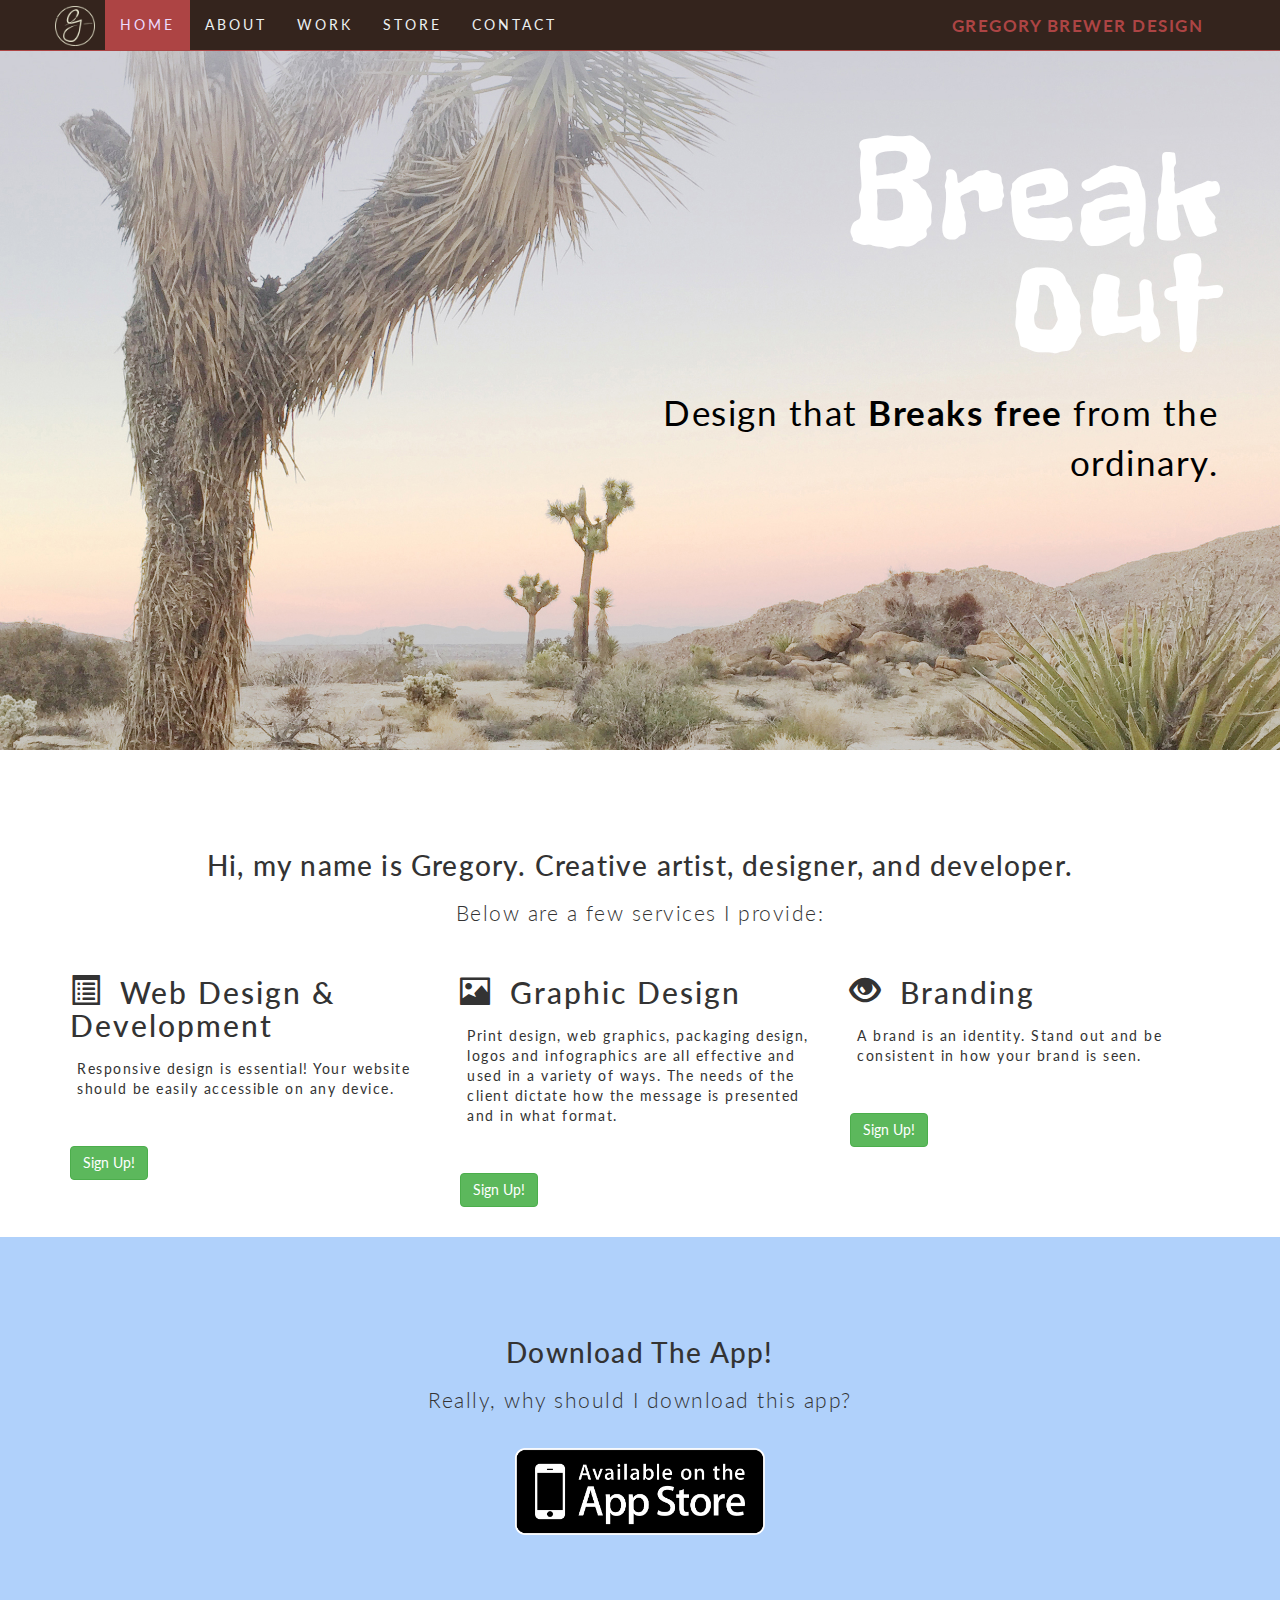
<file: index.html>
<!DOCTYPE html>
<html>
<head>
  <meta charset="utf-8">
  <title>Gregory Brewer | Web Developer / Graphic Designer</title>
      <!--Mobile specific meta goodness :)-->
  <meta name="viewport" content="width=device-width, initial-scale=1, maximum-scale=1">

  <link rel="icon" href="favicon.png">
  <link href="https://fonts.googleapis.com/css?family=Lato:300,900|Freckle+Face" rel="stylesheet">
  <!-- Bootstrap -->
    <link href="css/bootstrap.min.css" rel="stylesheet">
    <link rel="stylesheet" href="css/main.css">

    <!-- HTML5 shim and Respond.js for IE8 support of HTML5 elements and media queries -->
    <!-- WARNING: Respond.js doesn't work if you view the page via file:// -->
    <!--[if lt IE 9]>
      <script src="https://oss.maxcdn.com/html5shiv/3.7.3/html5shiv.min.js"></script>
      <script src="https://oss.maxcdn.com/respond/1.4.2/respond.min.js"></script>
    <![endif]-->
</head>
<body data-spy="scroll" data-target=".navbar-collapse">
    <nav role="navigation" class="navbar navbar-default navbar-fixed-top">

      <div class="container">

        <div class="navbar-header">

          <img href="" class="navbar-brand" src="images/g_logo_light.png">

        <button type="button" class="navbar-toggle collapsed" data-toggle="collapse" data-target=".navbar-collapse">
        <span class="sr-only">Toggle navigation</span>
        <span class="icon-bar"></span>
        <span class="icon-bar"></span>
        <span class="icon-bar"></span>
        </button>

        </div>

        <div class="collapse navbar-collapse">

          <ul class="nav navbar-nav">

            <li class="active"><a href="#div1">Home<span class="sr-only">(current)</span></a></li>

            <li><a href="#div2">About</a></li>

            <li><a href="workgd.html">Work</a></li>

            <li><a href="#div4">Store</a></li>

            <li><a href="#div3">Contact</a></li>

          </ul>

          <p class="nav_mainlogo"><strong>GREGORY BREWER DESIGN</strong></p>

        </div>

      </div>

    </nav>


    <div class="container">



    </div>

    <div class="container contentContainer" id="topContainer">
      <div id="div1" class="contentDiv">

        <h1 class="pageTitle">Break Out
        </h1>

        <h3>
        </h3>
        <p class="titleTagline">Design that <strong>Breaks free</strong> from the ordinary.
        </p>

      </div>
    </div>

    <div id="div2" class="container contentContainer">

      <div class="row" class="center">
        <h1 class="center title">Hi, my name is Gregory. Creative artist, designer, and developer.</h1>
          <div>
          <p class="lead center">Below are a few services I provide:</p>
          </div>
      </div>

    <div class="row marginBottom">

        <div class="col-md-4">
        <h2><span class="services glyphicon glyphicon-list-alt"></span> Web Design & Development</h2>
        <p>Responsive design is essential! Your website should be easily accessible on any device.
        </p>

        <button class="btn btn-success marginTop">Sign Up!</button>

        </div>

        <div class="col-md-4">
        <h2><span class="services glyphicon glyphicon-picture"></span> Graphic Design</h2>
        <p>Print design, web graphics, packaging design, logos and infographics are all effective and used in a variety of ways. The needs of the client dictate how the message is presented and in what format.
        </p>

        <button class="btn btn-success marginTop">Sign Up!</button>

        </div>

        <div class="col-md-4">
        <h2><span class="services glyphicon glyphicon-eye-open"></span> Branding</h2>
        <p>A brand is an identity. Stand out and be consistent in how your brand is seen.
        </p>

        <button class="btn btn-success marginTop">Sign Up!</button>

        </div>

      </div>

    </div>


    <div id="div3" class="container contentContainer contentDiv">

      <div class="row">

        <h1 class="center title">Download The App!</h1>

        <p class="lead center">Really, why should I download this app?</p>

        <p class="center"><img src="App-Store-Icon.png" class="appstoreImage">

      </div>


    </div>




    <!-- jQuery (necessary for Bootstrap's JavaScript plugins) -->
    <script src="https://ajax.googleapis.com/ajax/libs/jquery/1.12.4/jquery.min.js"></script>
    <!-- Include all compiled plugins (below), or include individual files as needed -->
    <script src="https://netdna.bootstrapcdn.com/bootstrap/3.3.6/js/bootstrap.min.js"></script>
    <script src="https://netdna.bootstrapcdn.com/bootstrap/3.3.6/css/bootstrap.min.css"></script>

    <script>

      $("#.contentContainer").css("min-height",$(window).height());

    </script>



</body>
</html>
</file>
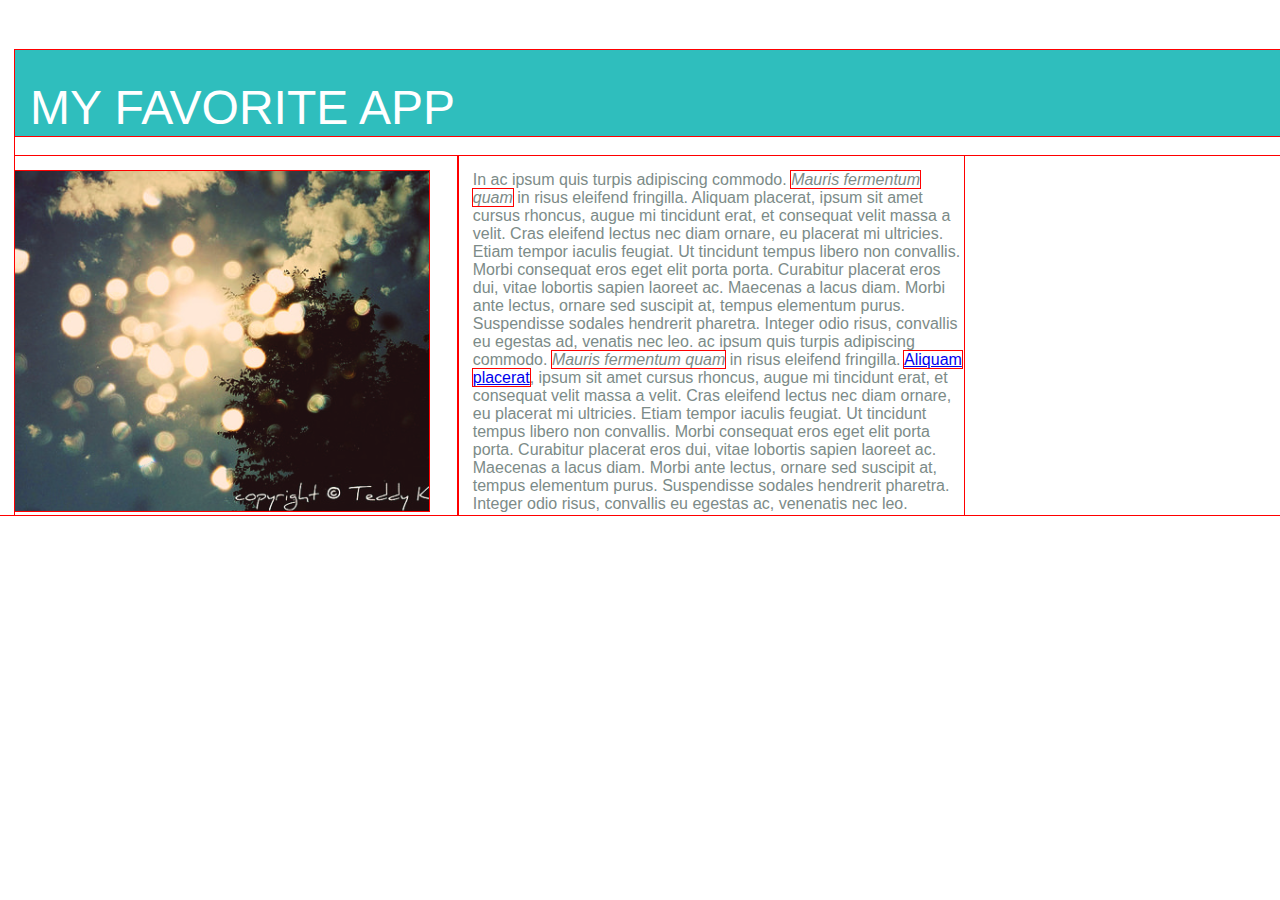
<file: toplist/index.html>
<!doctype html>
<html>
<head>
    <title>Quiz 1</title>

    <meta charset="utf-8" />

    <link rel="stylesheet" href="style.css" />

</head>

<body>

  <div class="title">MY FAVORITE APP</div>
  <div class="app">
      <div class="screenshot"><img src="images/app.png" alt="This is a screenshot"></div>
      <div class="description">In ac ipsum quis turpis adipiscing commodo. <em>Mauris fermentum quam</em> in risus eleifend fringilla. Aliquam placerat, ipsum sit amet cursus rhoncus, augue mi tincidunt erat, et consequat velit massa a velit. Cras eleifend lectus nec diam ornare, eu placerat mi ultricies. Etiam tempor iaculis feugiat. Ut tincidunt tempus libero non convallis. Morbi consequat eros eget elit porta porta. Curabitur placerat eros dui, vitae lobortis sapien laoreet ac. Maecenas a lacus diam. Morbi ante lectus, ornare sed suscipit at, tempus elementum purus. Suspendisse sodales hendrerit pharetra. Integer odio risus, convallis eu egestas ad, venatis nec leo. ac ipsum quis turpis adipiscing commodo. <em>Mauris fermentum quam</em> in risus eleifend fringilla. <a href="#">Aliquam placerat</a>, ipsum sit amet cursus rhoncus, augue mi tincidunt erat, et consequat velit massa a velit. Cras eleifend lectus nec diam ornare, eu placerat mi ultricies. Etiam tempor iaculis feugiat. Ut tincidunt tempus libero non convallis. Morbi consequat eros eget elit porta porta. Curabitur placerat eros dui, vitae lobortis sapien laoreet ac. Maecenas a lacus diam. Morbi ante lectus, ornare sed suscipit at, tempus elementum purus. Suspendisse sodales hendrerit pharetra. Integer odio risus, convallis eu egestas ac, venenatis nec leo.</div>
  </div>

  </body>
  </html>
</file>
<file: css/main.css>
.app {
    display: -webkit-flex;
    display: flex;
}

body {
    font-family: 'Lato', sans-serif;
    transition:all .5s ease-in-out;
    -o-transition:all .5s ease-in-out;
    -moz-transition:all .5s ease-in-out;
    -webkit-transition:all .5s ease-in-out;
}

* {
    -webkit-box-sizing: border-box;
    -moz-box-sizing: border-box;
    -ms-box-sizing: border-box;
    box-sizing: border-box;
    transition: font-size .5s linear;
    -o-transition: font-size .5s linear;
    -moz-transition: font-size .5s linear;
    -webkit-transition: font-size .5s
}

#topContainer {
    background-image:url("../images/desert_scene.jpg");
    height:600px;
    width:100%;
    background-size:cover;
    transition: font-size .5s linear;
    -o-transition: font-size .5s linear;
    -moz-transition: font-size .5s linear;
    -webkit-transition: font-size .5s
}

.box {
    border:1px solid grey;
    background-color:#d3d3d3;

}

.navbar-brand {
    width: 40px;
    height: 40px;
    margin-right: 10px;
    margin-top: 6px;
    margin-left: 5px;
    padding: 0;
    border-top: 2px;
    vertical-align: center;
}

.row {
    letter-spacing: 2px;
}

.pageTitle {
    font-family: 'Freckle Face', cursive;
    font-size:720%;
    color:white;
    text-align: right;
    margin-right: 40px;
    margin-left: 50%;
    letter-spacing: 4px;
    line-height: 80%;
}

.titleTagline {
    font-size:150%;
    text-align: right;
    margin-right: 40px;
    margin-left: 50%;
}

p {
    padding:7px;
    letter-spacing:1.5px;
}

.navbar-toggle .icon-bar {
    border-radius: 2px;
}

.nav {
    letter-spacing:3px;
    text-transform: uppercase;
}

.large {
    font-size:3000%;
    color:green;
}

#div1 {
    text-align:center;
    padding:120px 0 0 0 ;
    color:black;
    background-color:;
}

#div2 {
    background-color:;
}

#div3 {
    background-color:#B0D1FB;
    width:100%;
    padding:0;

}

.contentDiv {
    height:600px;
}

.contentDiv2 {
    height:900px;
}

.appstoreImage {
    width: 250px;
}


.center {
    text-align:center;
}

.title {
    margin-top:100px;
    font-size:200%;
    letter-spacing:1.2px;
}

.lead {
    font-size:150%;
}

.marginTop {
    margin-top:30px;
}

.marginBottom {
    margin-bottom:30px;
}

.services {
    margin-right: 8px;
}

.nav_mainlogo {
    text-align: right;
    padding-top: 14px;
    padding-bottom: 0;
    font-family: 'Lato', sans-serif;
    font-size: 120%;
    color: #ad4444;
}

.navbar-default {
  background-color: #34241d;
  border-color: #ad4444;
}
.navbar-default .navbar-brand {
  color: #ecf0f1;
}
.navbar-default .navbar-brand:hover,
.navbar-default .navbar-brand:focus {
  color: #ecdbff;
}
.navbar-default .navbar-text {
  color: #ecf0f1;
}
.navbar-default .navbar-nav > li > a {
  color: #ecf0f1;
}
.navbar-default .navbar-nav > li > a:hover,
.navbar-default .navbar-nav > li > a:focus {
  color: #ecdbff;
}
.navbar-default .navbar-nav > .active > a,
.navbar-default .navbar-nav > .active > a:hover,
.navbar-default .navbar-nav > .active > a:focus {
  color: #ecdbff;
  background-color: #ad4444;
}
.navbar-default .navbar-nav > .open > a,
.navbar-default .navbar-nav > .open > a:hover,
.navbar-default .navbar-nav > .open > a:focus {
  color: #ecdbff;
  background-color: #ad4444;
}
.navbar-default .navbar-toggle {
  border-color: #ad4444;
}
.navbar-default .navbar-toggle:hover,
.navbar-default .navbar-toggle:focus {
  background-color: #ad4444;
}
.navbar-default .navbar-toggle .icon-bar {
  background-color: #ecf0f1;
}
.navbar-default .navbar-collapse,
.navbar-default .navbar-form {
  border-color: #ecf0f1;
}
.navbar-default .navbar-link {
  color: #ecf0f1;
}
.navbar-default .navbar-link:hover {
  color: #ecdbff;
}

@media screen and (min-width: 940px) {
    #topContainer {
        height:750px;
    }
    .pageTitle {
        font-size:980%;
    }
    .titleTagline {
        font-size:250%;
    }
}

@media screen and (max-width: 990px) and (min-width: 767px) {
    .nav_mainlogo {
        display: none;
    }
}

@media screen and (min-width: 1300px) {
    #topContainer {
        height:850px;
    }
    .pageTitle {
        font-size:1180%;
    }
    .titleTagline {
        font-size:350%;
    }
}

@media screen and (max-width: 685px) {
    #topContainer {
        background-position: center;
    }
    .pageTitle {
        margin-left:30%;
    }
}
@media screen and (max-width: 575px) {
    .pageTitle {
        margin-left:12%;
    }
    .titleTagline {
        margin-left:10%;
    }
}

@media only screen and (max-width: 768px) {
    /* For mobile phones: */
    [class*="col-"] {
        width: 100%;
    }
}
</file>
<file: toplist/style.css>
body {
        margin:0;
        font-family:arial,helvetica,sans-serif;
        margin-left: 15px;
}

.app {
    display: -webkit-flex;
    display: flex;
}

* {
   outline: 1px solid red !important;
}

* {
    -webkit-box-sizing: border-box;
    -moz-box-sizing: border-box;
    -ms-box-sizing: border-box;
    box-sizing: border-box;
}

.title {
    background-color:#2FBEBD;
    color:white;
    padding: 30px 0px 1px 15px;
    font-size:3em;
    font-weight: normal;
    margin-top: 50px;
    margin-bottom: 20px;
}

.screenshot {
    width:35%;
    float:left;
    padding-top: 15px;
}

.description {
    padding-top: 15px;
    padding-left: 15px;
    width:40%;
    color: #7C8B88;
}
</file>
